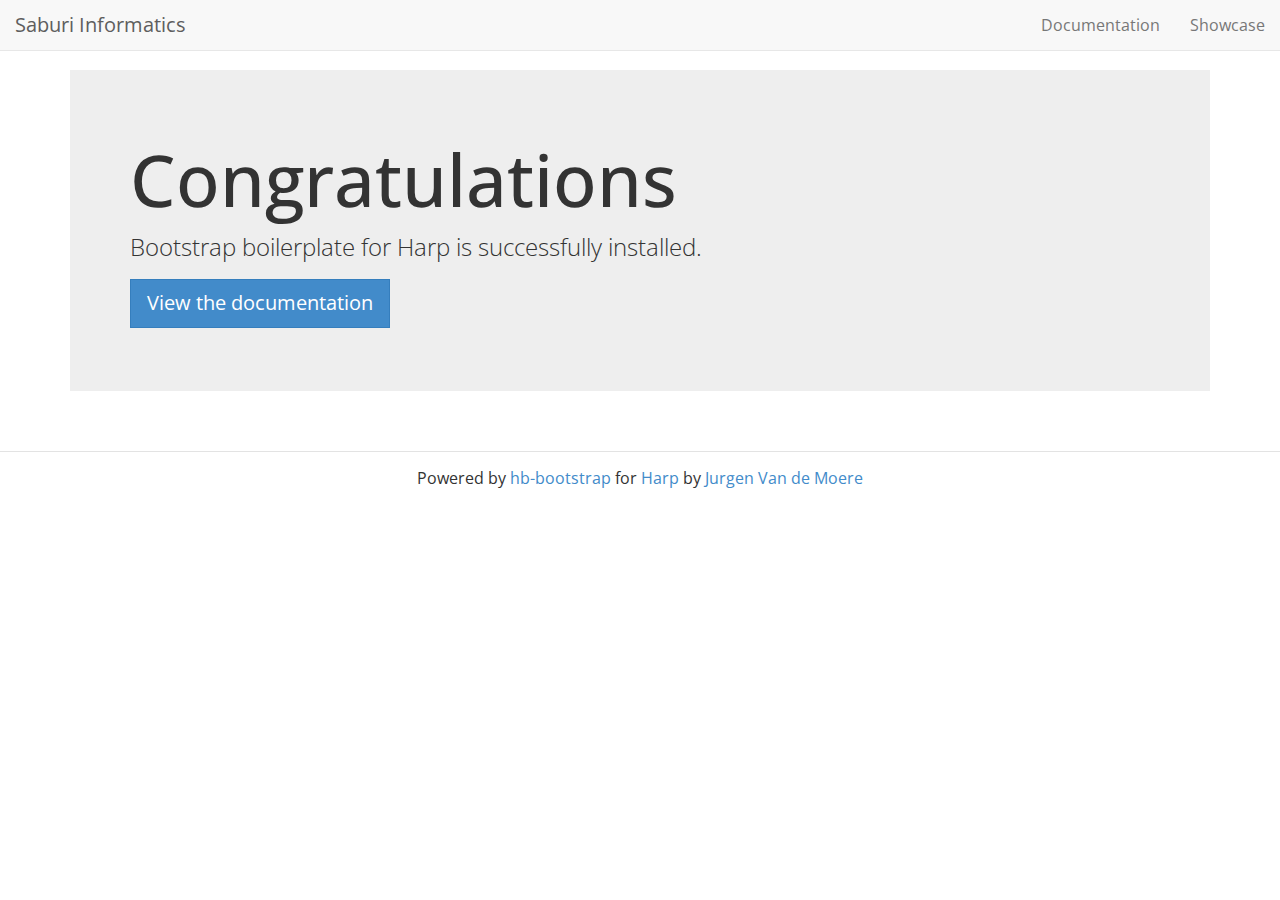
<file: index.html>
<!DOCTYPE html><html><head><meta charset="utf8"/><title>Saburi Informatics</title><link rel="stylesheet" href="/css/global.css"/><link rel="stylesheet" href="http://fonts.googleapis.com/css?family=Open+Sans|Source+Code+Pro"/><script src="/js/jquery/jquery.min.js"></script><script src="/js/bootstrap/bootstrap.js"></script></head><body><header><nav role="navigation" class="navbar navbar-default navbar-fixed-top"><div class="container-fluid"><div class="navbar-header"><button data-toggle="collapse" data-target="#navbar-top-collapse-1" class="navbar-toggle"><span class="sr-only">Toggle navigation</span><span class="icon-bar"></span><span class="icon-bar"></span><span class="icon-bar"></span></button><a href="/" class="navbar-brand">Saburi Informatics</a></div><div id="navbar-top-collapse-1" class="collapse navbar-collapse"><ul class="nav navbar-nav navbar-right"><li><a href="/docs">Documentation</a></li><li><a href="/showcase">Showcase</a></li></ul></div></div></nav></header><main><div class="container"><div class="jumbotron"><h1>Congratulations</h1><p>Bootstrap boilerplate for Harp is successfully installed.</p><p><a href="/docs" class="btn btn-primary btn-lg">View the documentation</a></p></div></div></main><footer>Powered by <a href="https://github.com/jvandemo/hb-bootstrap">hb-bootstrap</a> for <a href="http://harpjs.com">Harp</a> by <a href="http://www.jvandemo.com">Jurgen Van de Moere</a></footer></body></html>
</file>
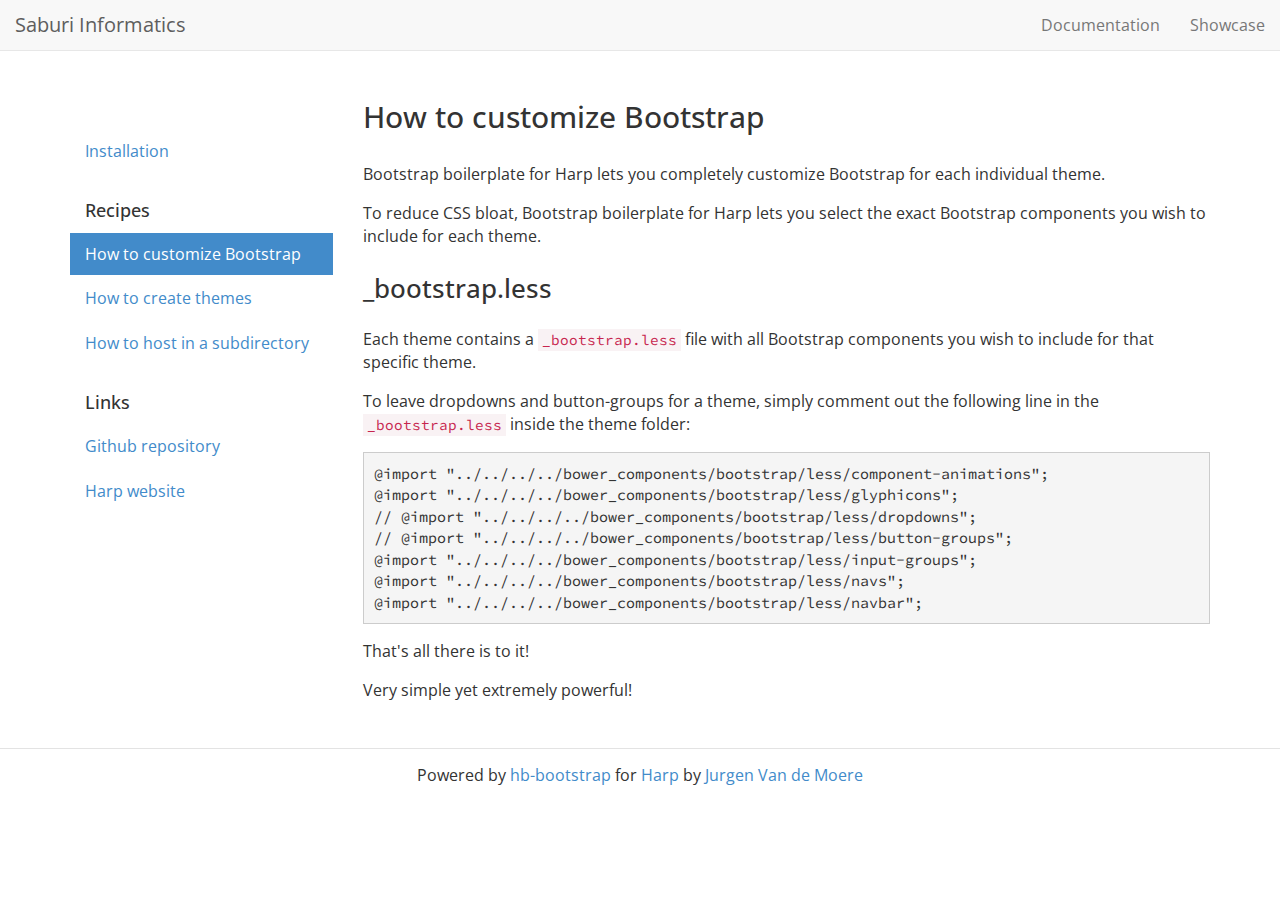
<file: docs/recipes/customize-bootstrap.html>
<!DOCTYPE html><html><head><meta charset="utf8"/><title>Saburi Informatics</title><link rel="stylesheet" href="/css/global.css"/><link rel="stylesheet" href="http://fonts.googleapis.com/css?family=Open+Sans|Source+Code+Pro"/><script src="/js/jquery/jquery.min.js"></script><script src="/js/bootstrap/bootstrap.js"></script></head><body><header><nav role="navigation" class="navbar navbar-default navbar-fixed-top"><div class="container-fluid"><div class="navbar-header"><button data-toggle="collapse" data-target="#navbar-top-collapse-1" class="navbar-toggle"><span class="sr-only">Toggle navigation</span><span class="icon-bar"></span><span class="icon-bar"></span><span class="icon-bar"></span></button><a href="/" class="navbar-brand">Saburi Informatics</a></div><div id="navbar-top-collapse-1" class="collapse navbar-collapse"><ul class="nav navbar-nav navbar-right"><li><a href="/docs">Documentation</a></li><li><a href="/showcase">Showcase</a></li></ul></div></div></nav></header><main><div class="container"><div class="row"><div class="col-sm-3"><ul class="nav nav-pills nav-stacked nav-docs"><li><a href="/docs/installation">Installation</a></li><li><h1>Recipes</h1></li><li class="active"><a href="/docs/recipes/customize-bootstrap">How to customize Bootstrap</a></li><li><a href="/docs/recipes/themes">How to create themes</a></li><li><a href="/docs/recipes/host-in-subdirectory">How to host in a subdirectory</a></li><li><h1>Links</h1></li><li><a href="https://github.com/jvandemo/hb-bootstrap">Github repository</a></li><li><a href="http://harpjs.com">Harp website</a></li></ul></div><div class="col-sm-9"><article class="article-docs"><h1>How to customize Bootstrap</h1><p>Bootstrap boilerplate for Harp lets you completely customize Bootstrap for each individual theme.</p>
<p>To reduce CSS bloat, Bootstrap boilerplate for Harp lets you select the exact Bootstrap components you wish to include for each theme.</p>
<h2>_bootstrap.less</h2><p>Each theme contains a <code>_bootstrap.less</code> file with all Bootstrap components you wish to include for that specific theme.</p>
<p>To leave dropdowns and button-groups for a theme, simply comment out the following line in the <code>_bootstrap.less</code> inside the theme folder:</p>
<pre><code class="language-less">@import &quot;../../../../bower_components/bootstrap/less/component-animations&quot;;
@import &quot;../../../../bower_components/bootstrap/less/glyphicons&quot;;
// @import &quot;../../../../bower_components/bootstrap/less/dropdowns&quot;;
// @import &quot;../../../../bower_components/bootstrap/less/button-groups&quot;;
@import &quot;../../../../bower_components/bootstrap/less/input-groups&quot;;
@import &quot;../../../../bower_components/bootstrap/less/navs&quot;;
@import &quot;../../../../bower_components/bootstrap/less/navbar&quot;;</code></pre>
<p>That&#39;s all there is to it!</p>
<p>Very simple yet extremely powerful!</p></article></div></div></div></main><footer>Powered by <a href="https://github.com/jvandemo/hb-bootstrap">hb-bootstrap</a> for <a href="http://harpjs.com">Harp</a> by <a href="http://www.jvandemo.com">Jurgen Van de Moere</a></footer></body></html>
</file>
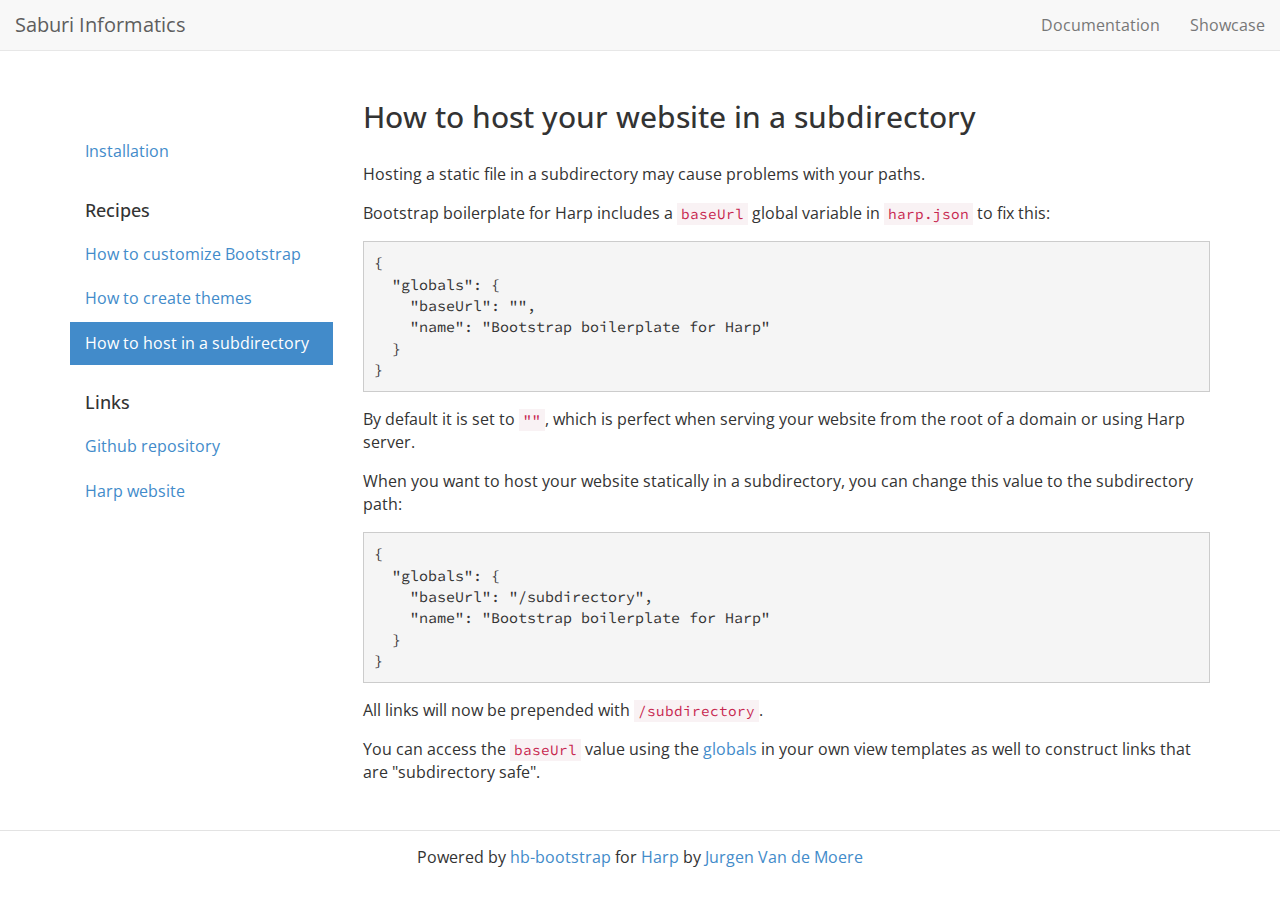
<file: docs/recipes/host-in-subdirectory.html>
<!DOCTYPE html><html><head><meta charset="utf8"/><title>Saburi Informatics</title><link rel="stylesheet" href="/css/global.css"/><link rel="stylesheet" href="http://fonts.googleapis.com/css?family=Open+Sans|Source+Code+Pro"/><script src="/js/jquery/jquery.min.js"></script><script src="/js/bootstrap/bootstrap.js"></script></head><body><header><nav role="navigation" class="navbar navbar-default navbar-fixed-top"><div class="container-fluid"><div class="navbar-header"><button data-toggle="collapse" data-target="#navbar-top-collapse-1" class="navbar-toggle"><span class="sr-only">Toggle navigation</span><span class="icon-bar"></span><span class="icon-bar"></span><span class="icon-bar"></span></button><a href="/" class="navbar-brand">Saburi Informatics</a></div><div id="navbar-top-collapse-1" class="collapse navbar-collapse"><ul class="nav navbar-nav navbar-right"><li><a href="/docs">Documentation</a></li><li><a href="/showcase">Showcase</a></li></ul></div></div></nav></header><main><div class="container"><div class="row"><div class="col-sm-3"><ul class="nav nav-pills nav-stacked nav-docs"><li><a href="/docs/installation">Installation</a></li><li><h1>Recipes</h1></li><li><a href="/docs/recipes/customize-bootstrap">How to customize Bootstrap</a></li><li><a href="/docs/recipes/themes">How to create themes</a></li><li class="active"><a href="/docs/recipes/host-in-subdirectory">How to host in a subdirectory</a></li><li><h1>Links</h1></li><li><a href="https://github.com/jvandemo/hb-bootstrap">Github repository</a></li><li><a href="http://harpjs.com">Harp website</a></li></ul></div><div class="col-sm-9"><article class="article-docs"><h1>How to host your website in a subdirectory</h1><p>Hosting a static file in a subdirectory may cause problems with your paths.</p>
<p>Bootstrap boilerplate for Harp includes a <code>baseUrl</code> global variable in <code>harp.json</code> to fix this:</p>
<pre><code class="language-javascript">{
  &quot;globals&quot;: {
    &quot;baseUrl&quot;: &quot;&quot;,
    &quot;name&quot;: &quot;Bootstrap boilerplate for Harp&quot;
  }
}</code></pre>
<p>By default it is set to <code>&quot;&quot;</code>, which is perfect when serving your website from the root of a domain or using Harp server.</p>
<p>When you want to host your website statically in a subdirectory, you can change this value to the subdirectory path:</p>
<pre><code class="language-javascript">{
  &quot;globals&quot;: {
    &quot;baseUrl&quot;: &quot;/subdirectory&quot;,
    &quot;name&quot;: &quot;Bootstrap boilerplate for Harp&quot;
  }
}</code></pre>
<p>All links will now be prepended with <code>/subdirectory</code>.</p>
<p>You can access the <code>baseUrl</code> value using the <a href="http://harpjs.com/docs/development/globals">globals</a> in your own view templates as well to construct links that are &quot;subdirectory safe&quot;.</p></article></div></div></div></main><footer>Powered by <a href="https://github.com/jvandemo/hb-bootstrap">hb-bootstrap</a> for <a href="http://harpjs.com">Harp</a> by <a href="http://www.jvandemo.com">Jurgen Van de Moere</a></footer></body></html>
</file>
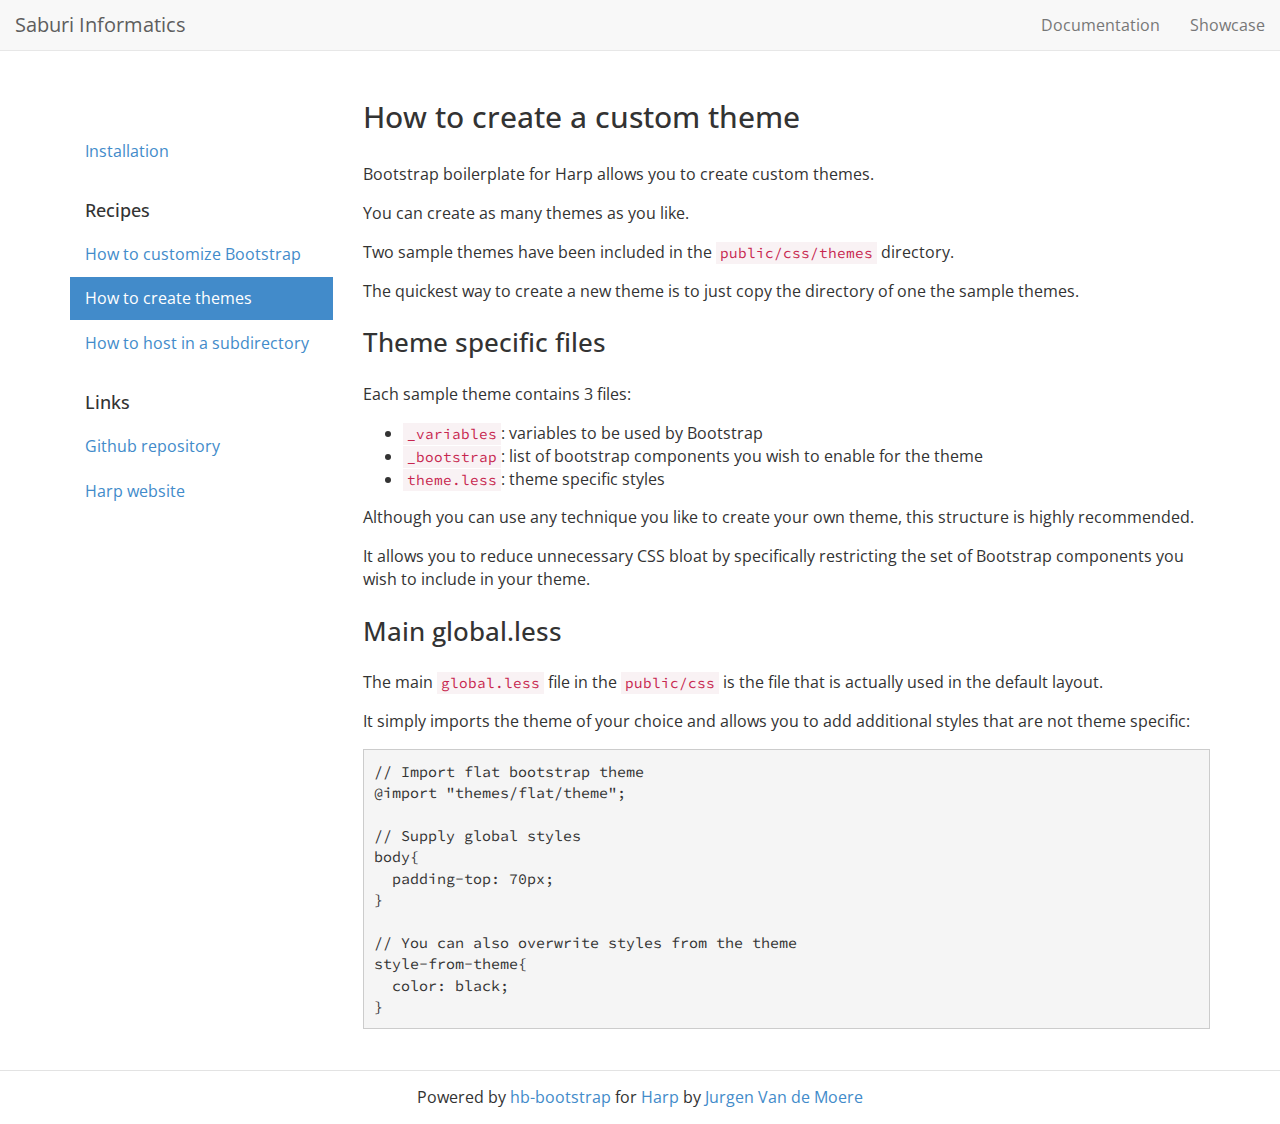
<file: docs/recipes/themes.html>
<!DOCTYPE html><html><head><meta charset="utf8"/><title>Saburi Informatics</title><link rel="stylesheet" href="/css/global.css"/><link rel="stylesheet" href="http://fonts.googleapis.com/css?family=Open+Sans|Source+Code+Pro"/><script src="/js/jquery/jquery.min.js"></script><script src="/js/bootstrap/bootstrap.js"></script></head><body><header><nav role="navigation" class="navbar navbar-default navbar-fixed-top"><div class="container-fluid"><div class="navbar-header"><button data-toggle="collapse" data-target="#navbar-top-collapse-1" class="navbar-toggle"><span class="sr-only">Toggle navigation</span><span class="icon-bar"></span><span class="icon-bar"></span><span class="icon-bar"></span></button><a href="/" class="navbar-brand">Saburi Informatics</a></div><div id="navbar-top-collapse-1" class="collapse navbar-collapse"><ul class="nav navbar-nav navbar-right"><li><a href="/docs">Documentation</a></li><li><a href="/showcase">Showcase</a></li></ul></div></div></nav></header><main><div class="container"><div class="row"><div class="col-sm-3"><ul class="nav nav-pills nav-stacked nav-docs"><li><a href="/docs/installation">Installation</a></li><li><h1>Recipes</h1></li><li><a href="/docs/recipes/customize-bootstrap">How to customize Bootstrap</a></li><li class="active"><a href="/docs/recipes/themes">How to create themes</a></li><li><a href="/docs/recipes/host-in-subdirectory">How to host in a subdirectory</a></li><li><h1>Links</h1></li><li><a href="https://github.com/jvandemo/hb-bootstrap">Github repository</a></li><li><a href="http://harpjs.com">Harp website</a></li></ul></div><div class="col-sm-9"><article class="article-docs"><h1>How to create a custom theme</h1><p>Bootstrap boilerplate for Harp allows you to create custom themes.</p>
<p>You can create as many themes as you like.</p>
<p>Two sample themes have been included in the <code>public/css/themes</code> directory.</p>
<p>The quickest way to create a new theme is to just copy the directory of one the sample themes.</p>
<h2>Theme specific files</h2><p>Each sample theme contains 3 files:</p>
<ul>
<li><code>_variables</code>: variables to be used by Bootstrap</li>
<li><code>_bootstrap</code>: list of bootstrap components you wish to enable for the theme</li>
<li><code>theme.less</code>: theme specific styles</li>
</ul>
<p>Although you can use any technique you like to create your own theme, this structure is highly recommended.</p>
<p>It allows you to reduce unnecessary CSS bloat by specifically restricting the set of Bootstrap components you wish to include in your theme.</p>
<h2>Main global.less</h2><p>The main <code>global.less</code> file in the <code>public/css</code> is the file that is actually used in the default layout.</p>
<p>It simply imports the theme of your choice and allows you to add additional styles that are not theme specific:</p>
<pre><code class="language-less">// Import flat bootstrap theme
@import &quot;themes/flat/theme&quot;;

// Supply global styles
body{
  padding-top: 70px;
}

// You can also overwrite styles from the theme
style-from-theme{
  color: black;
}</code></pre></article></div></div></div></main><footer>Powered by <a href="https://github.com/jvandemo/hb-bootstrap">hb-bootstrap</a> for <a href="http://harpjs.com">Harp</a> by <a href="http://www.jvandemo.com">Jurgen Van de Moere</a></footer></body></html>
</file>
